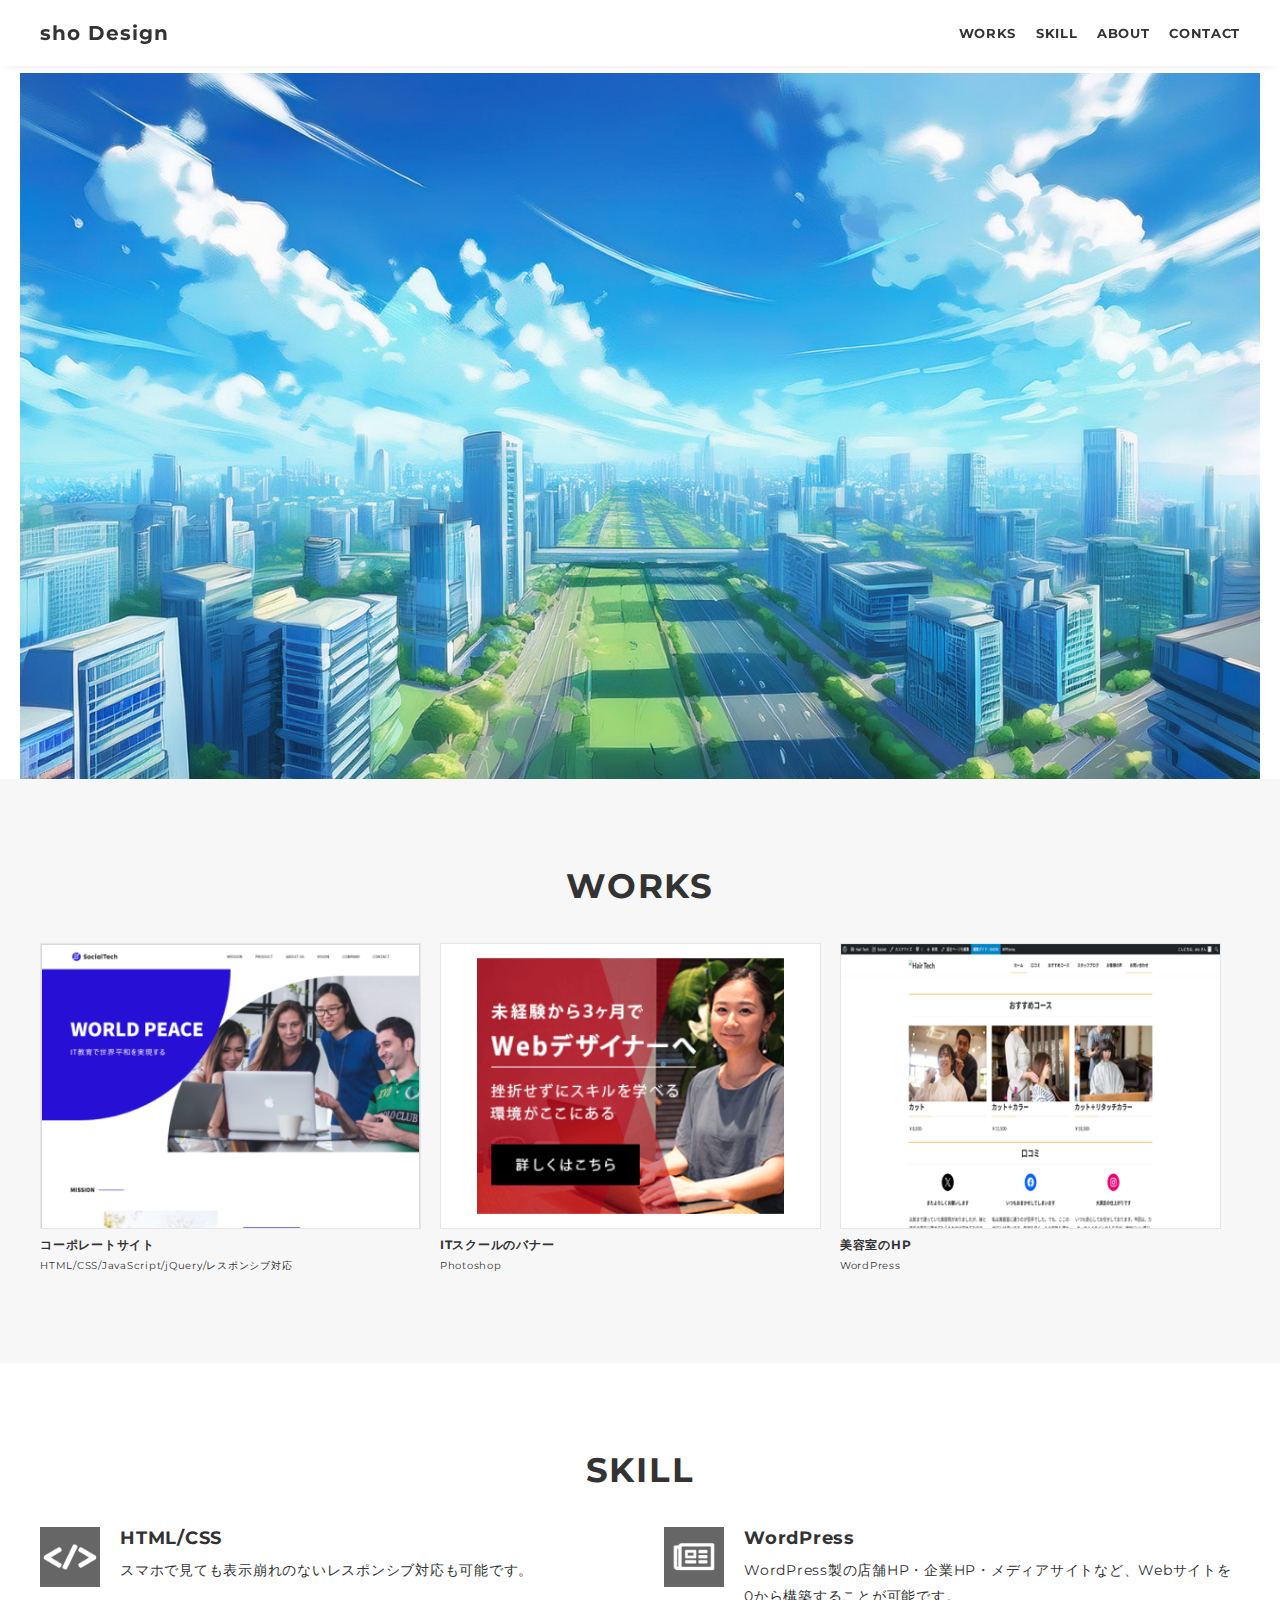
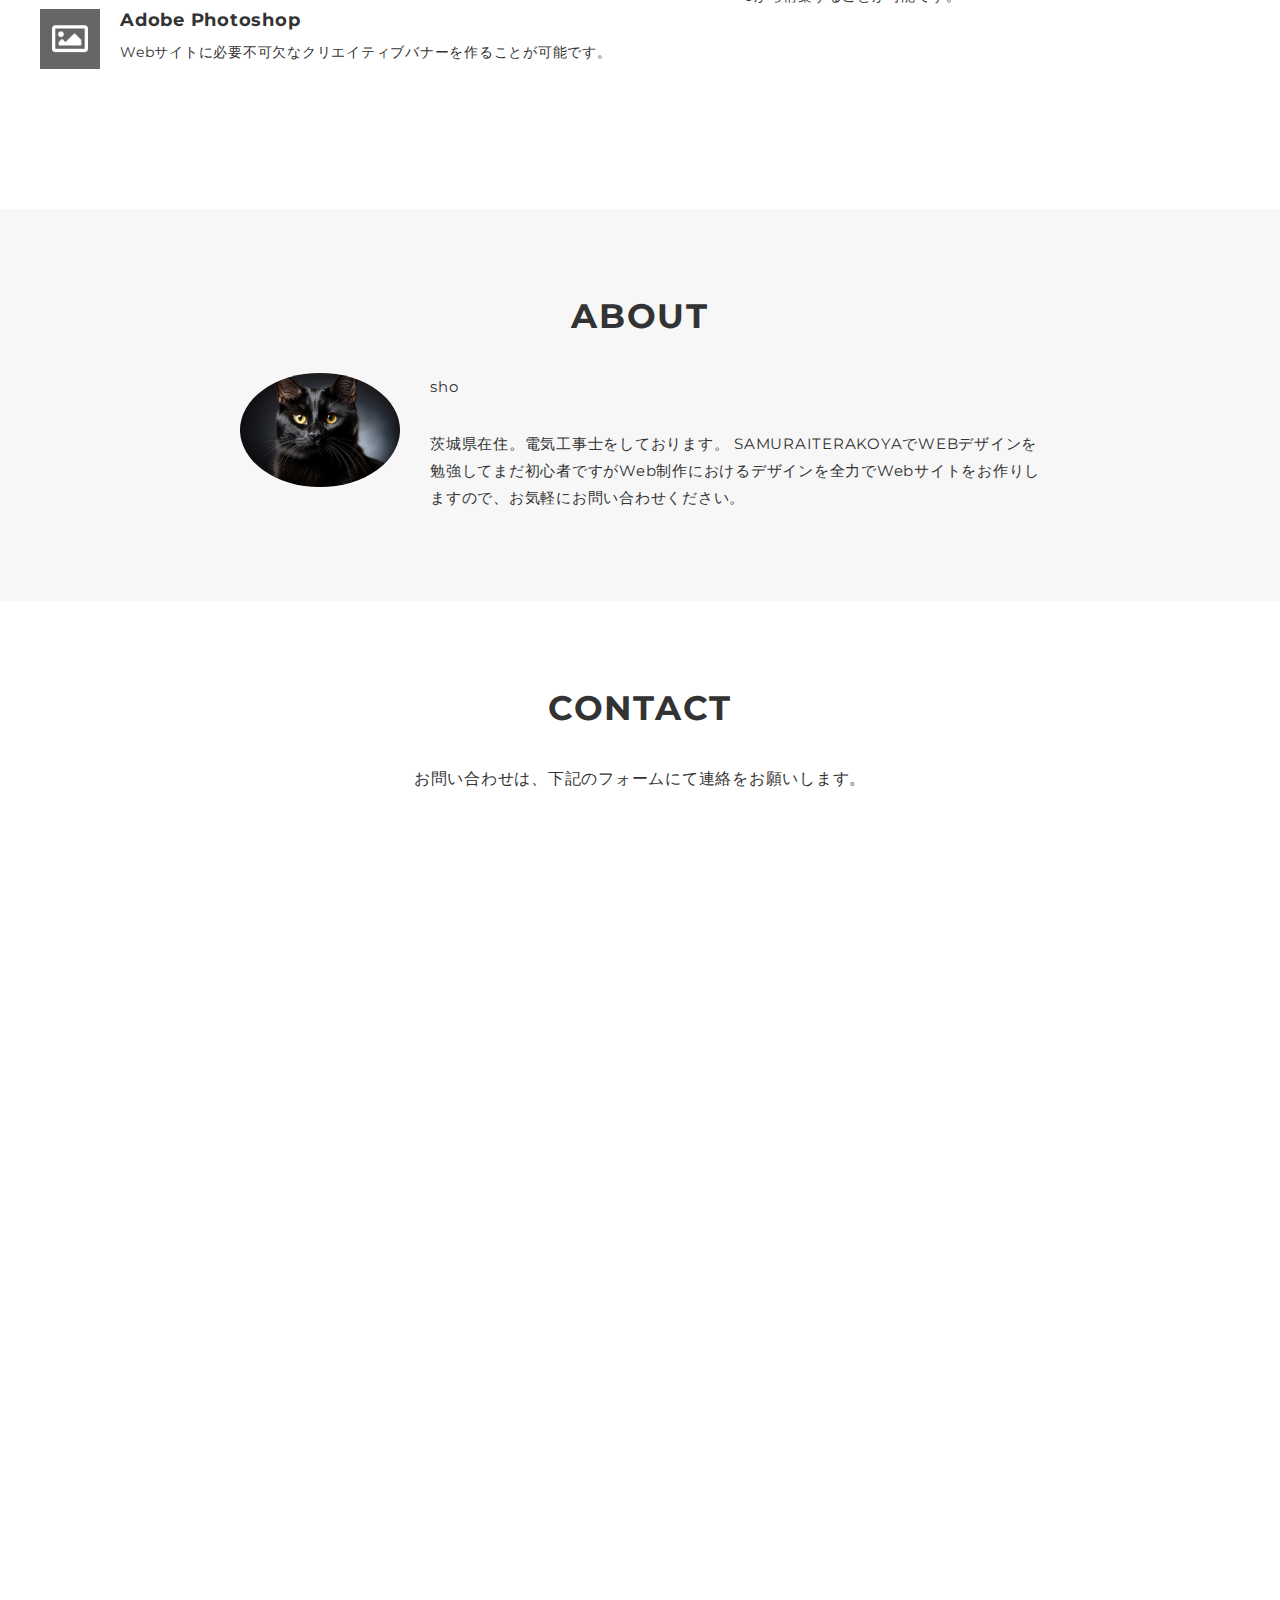
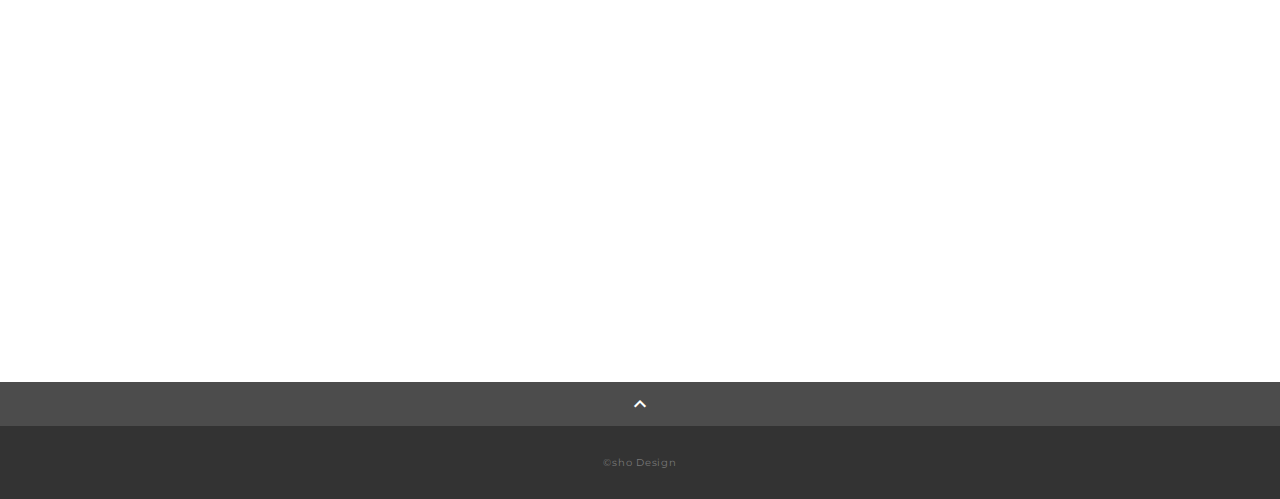
<file: index.html>
<!DOCTYPE html>
<html>
<head>
  <meta charset="utf-8">
  <meta name="viewport" content="width=device-width, initial-scale=1.0, maximum-scale=1.0, minimum-scale=1.0">
  <title>Sho Desgin</title>
  <link rel="preconnect" href="https://fonts.gstatic.com">
  <link href="https://fonts.googleapis.com/css2?family=Montserrat:wght@400;700&display=swap" rel="stylesheet">
  <link href="https://fonts.googleapis.com/css?family=Material+Icons+Outlined" rel="stylesheet">
  <link href="css/ress.css" media="all" rel="stylesheet" type="text/css" />
  <link href="css/style.css" media="all" rel="stylesheet" type="text/css" />
</head>

<body>
  <div class="wrapper">

    <!-- header -->
    <header class="header ">
      <div class="container">
        <h1 class="header-logo">
          <a href="#">sho Design</a>
        </h1>
        <nav class="gnav">
          <ul class="gnav-list">
            <li class="gnav-item"><a href="#works">WORKS</a></li>
            <li class="gnav-item"><a href="#skill">SKILL</a></li>
            <li class="gnav-item"><a href="#about">ABOUT</a></li>
            <li class="gnav-item"><a href="#contact">CONTACT</a></li>
          </ul>
        </nav>
      </div>
    </header>
    <!-- /header -->

    <main class="content">

      <!-- mv -->
      <div class="mv">
        <div class="mv-container">
          <img src="img/aozora.jpg" alt="メイン画像">
        </div>
      </div>
      <!-- /mv -->

      <!-- works -->
      <section class="works section" id="works">
        <div class="container">
          <h2 class="title">WORKS</h2>
          <div class="works-list">
            <a class="works-item" href="works-1.html">
              <div class="works-img"><img src="img/works/html1.png" alt="html1" /></div>
              <p class="works-name">コーポレートサイト</p>
              <p class="works-info">HTML/CSS/JavaScript/jQuery/レスポンシブ対応</p>
            </a>
           <a class="works-item" href="works-4.html">
              <div class="works-img"><img src="img/works/photoshop.png" alt="Photoshop" /></div>
              <p class="works-name">ITスクールのバナー</p>
              <p class="works-info">Photoshop</p>
            </a>
            <a class="works-item" href="works-3.html">
              <div class="works-img"><img src="img/works-detail/works-1-1.png" alt="WordPress" /></div>
              <p class="works-name">美容室のHP</p>
              <p class="works-info">WordPress</p>
            </a>
            
          
          </div>
        </div>
      </section>
      <!-- /works -->

      <!-- skill -->
      <section class="skill section" id="skill">
        <div class="container">
          <h2 class="title">SKILL</h2>
          <div class="skill-list">
            <div class="skill-item">
              <p class="skill-img"><img src="img/skills/html.png" alt="html"></p>
              <div class="skill-body">
                <h3 class="skill-name">HTML/CSS</h3>
                <p class="skill-text">
                  スマホで見ても表示崩れのないレスポンシブ対応も可能です。</p>
              </div>
            </div>
            <div class="skill-item">
              <p class="skill-img"><img src="img/skills/wordpress.png" alt="wordpress"></p>
              <div class="skill-body">
                <h3 class="skill-name">WordPress</h3>
                <p class="skill-text">
                  WordPress製の店舗HP・企業HP・メディアサイトなど、Webサイトを0から構築することが可能です。</p>
              </div>
            </div>
           
            </div>
            <div class="skill-item">
              <p class="skill-img"><img src="img/skills/photoshop.png" alt="photoshop"></p>
              <div class="skill-body">
                <h3 class="skill-name">Adobe Photoshop</h3>
                <p class="skill-text">
                  Webサイトに必要不可欠なクリエイティブバナーを作ることが可能です。</p>
              </div>
            </div>
           
            </div>
          </div>
        </div>
      </section>
      <!-- /skill -->

      <!-- about -->
      <section class="about section" id="about">
        <div class="container">
          <h2 class="title">ABOUT</h2>
          <div class="profile">
            <p class="profile-img">
              <img src="img/kuroneko.png" alt="about">
            </p>
            <div class="profile-body">
              <p>
               sho
              </p>
              <p>
                茨城県在住。電気工事士をしております。 SAMURAITERAKOYAでWEBデザインを勉強してまだ初心者ですがWeb制作におけるデザインを全力でWebサイトをお作りしますので、お気軽にお問い合わせください。
              </p>
              
            </div>
          </div>
        </div>
      </section>
      <!-- /about -->

      <!-- contact -->
      <section class="contact section" id="contact">
        <div class="container">
          <h2 class="title">CONTACT</h2>
          <p class="lead">
            お問い合わせは、<br class="sp-only">下記のフォームにて連絡をお願いします。
          </p>
          <div class="contact-list">
            
            <iframe src="https://docs.google.com/forms/d/e/1FAIpQLSfra5_HCPUX63U0dBcpD2qy9jjN6uhF4Gw0moLuHvkqFKl4Pw/viewform?embedded=true" width="100%" height="1065" frameborder="0" marginheight="0" marginwidth="0">読み込んでいます…</iframe>
          </div>
        </div>
      </section>
      <!-- /contact -->
      <div class="page-top" id="js-page-top">
        
        <span class="material-icons-outlined">expand_less</span>
      </div>
    </main>

    <!-- footer -->
    <footer class="footer">
      
      <div class="copyright">&copy;sho Design</div>
    </footer>
    <!-- /footer -->

  </div>
  <script src="https://ajax.googleapis.com/ajax/libs/jquery/3.6.0/jquery.min.js"></script>
  <script type='text/javascript' src="js/script.js"></script>
</body>
</html>
</file>
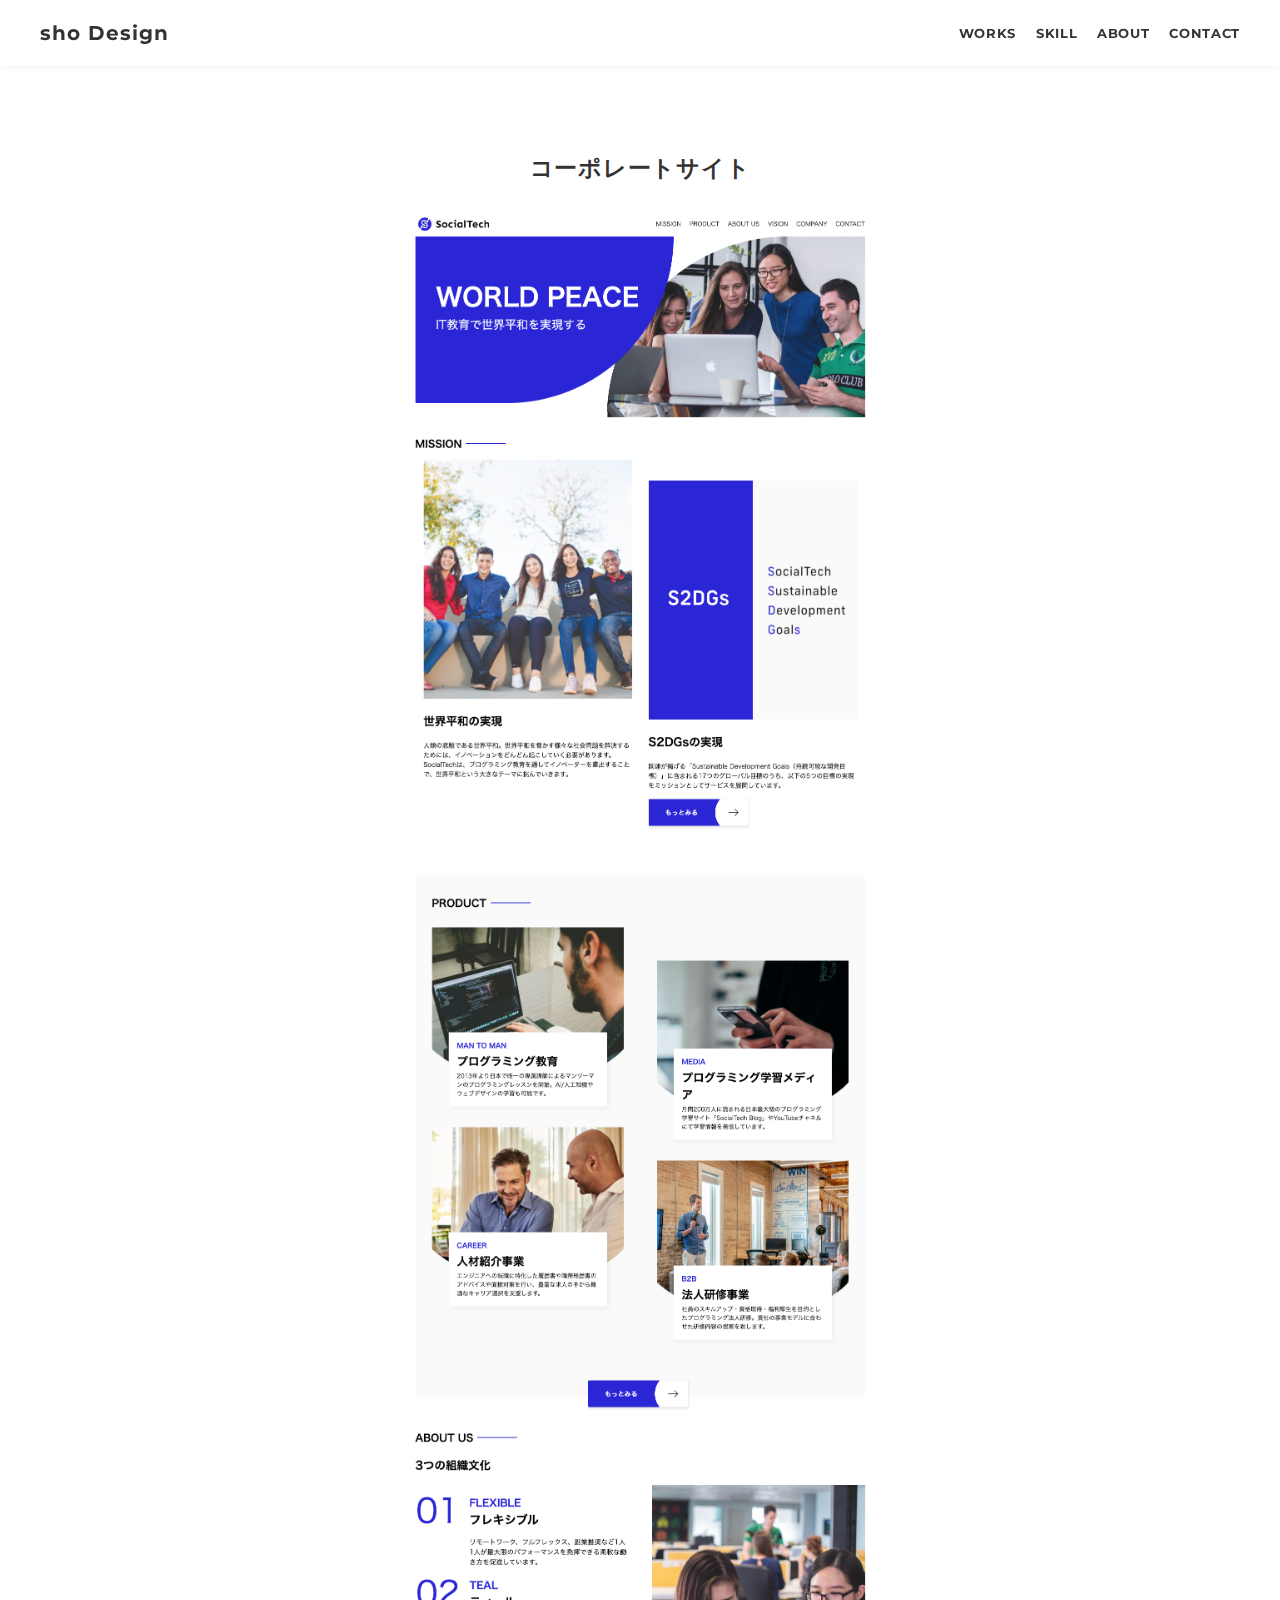
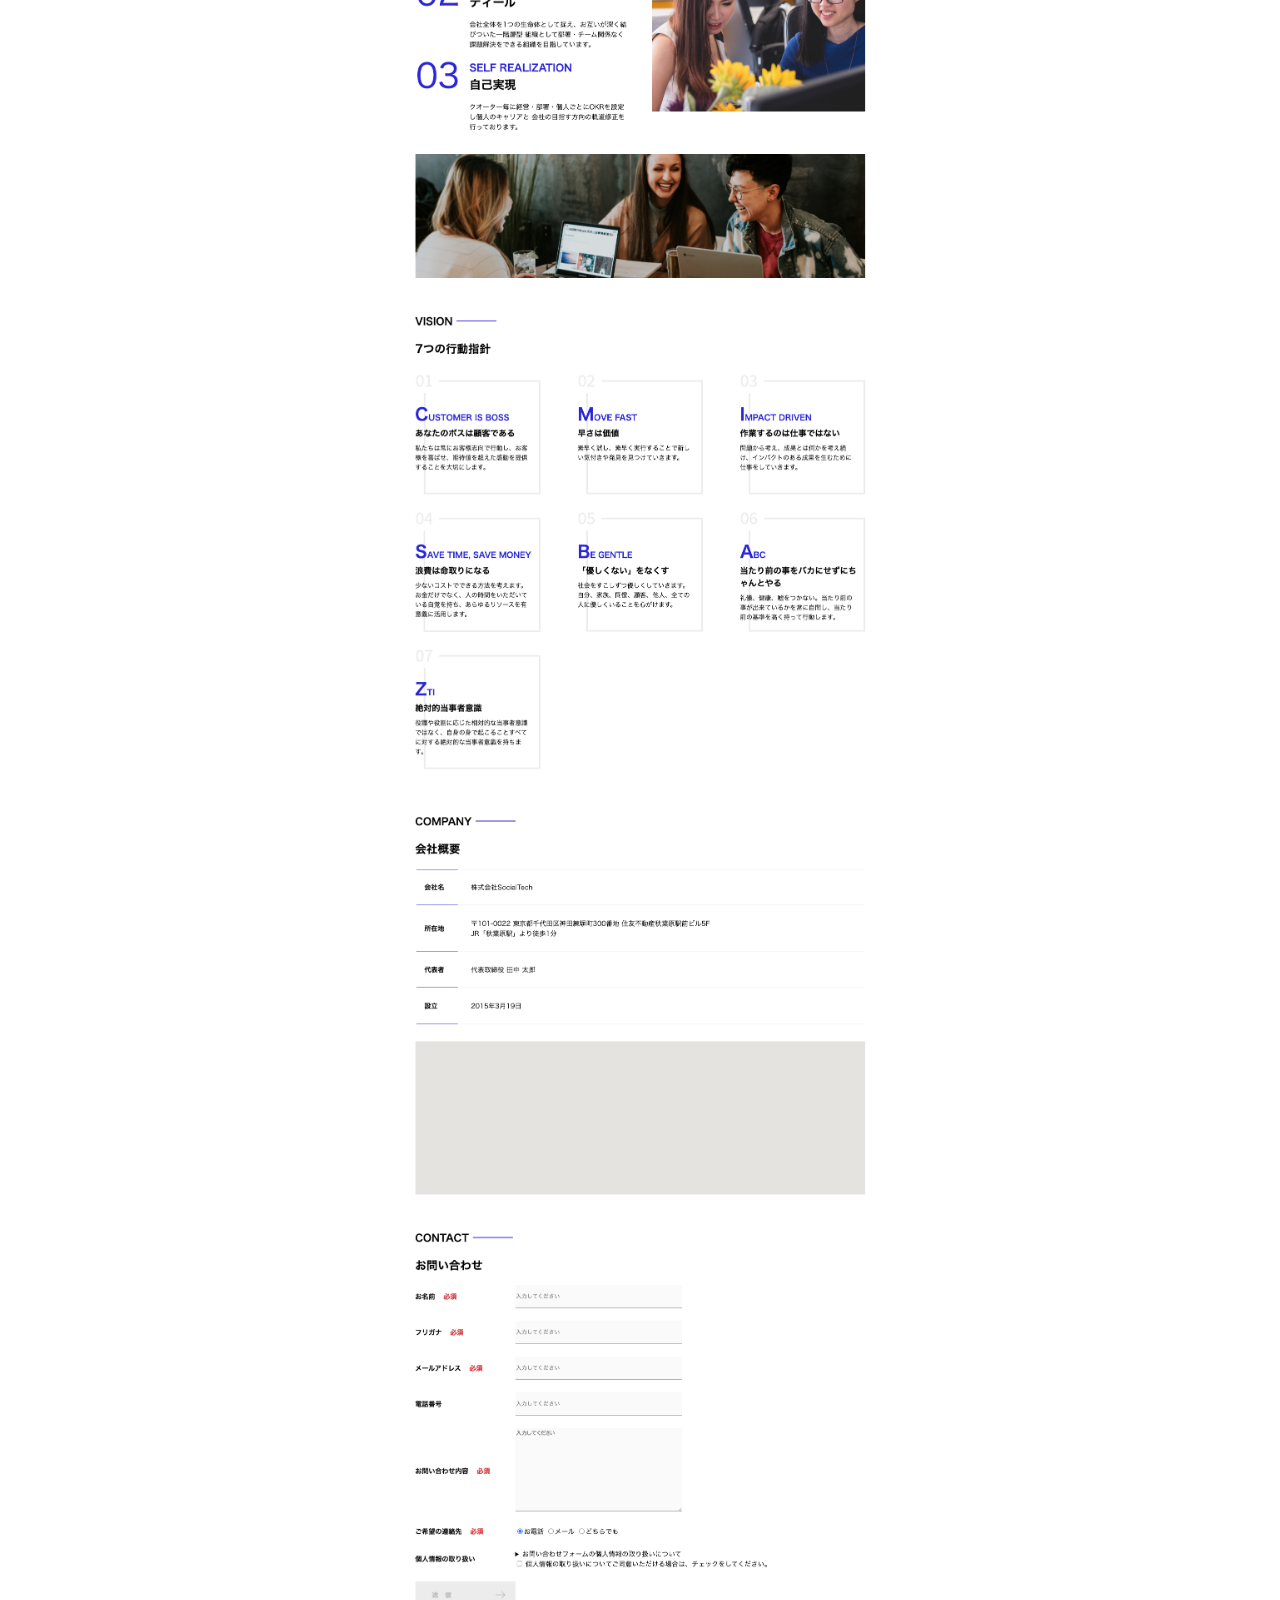
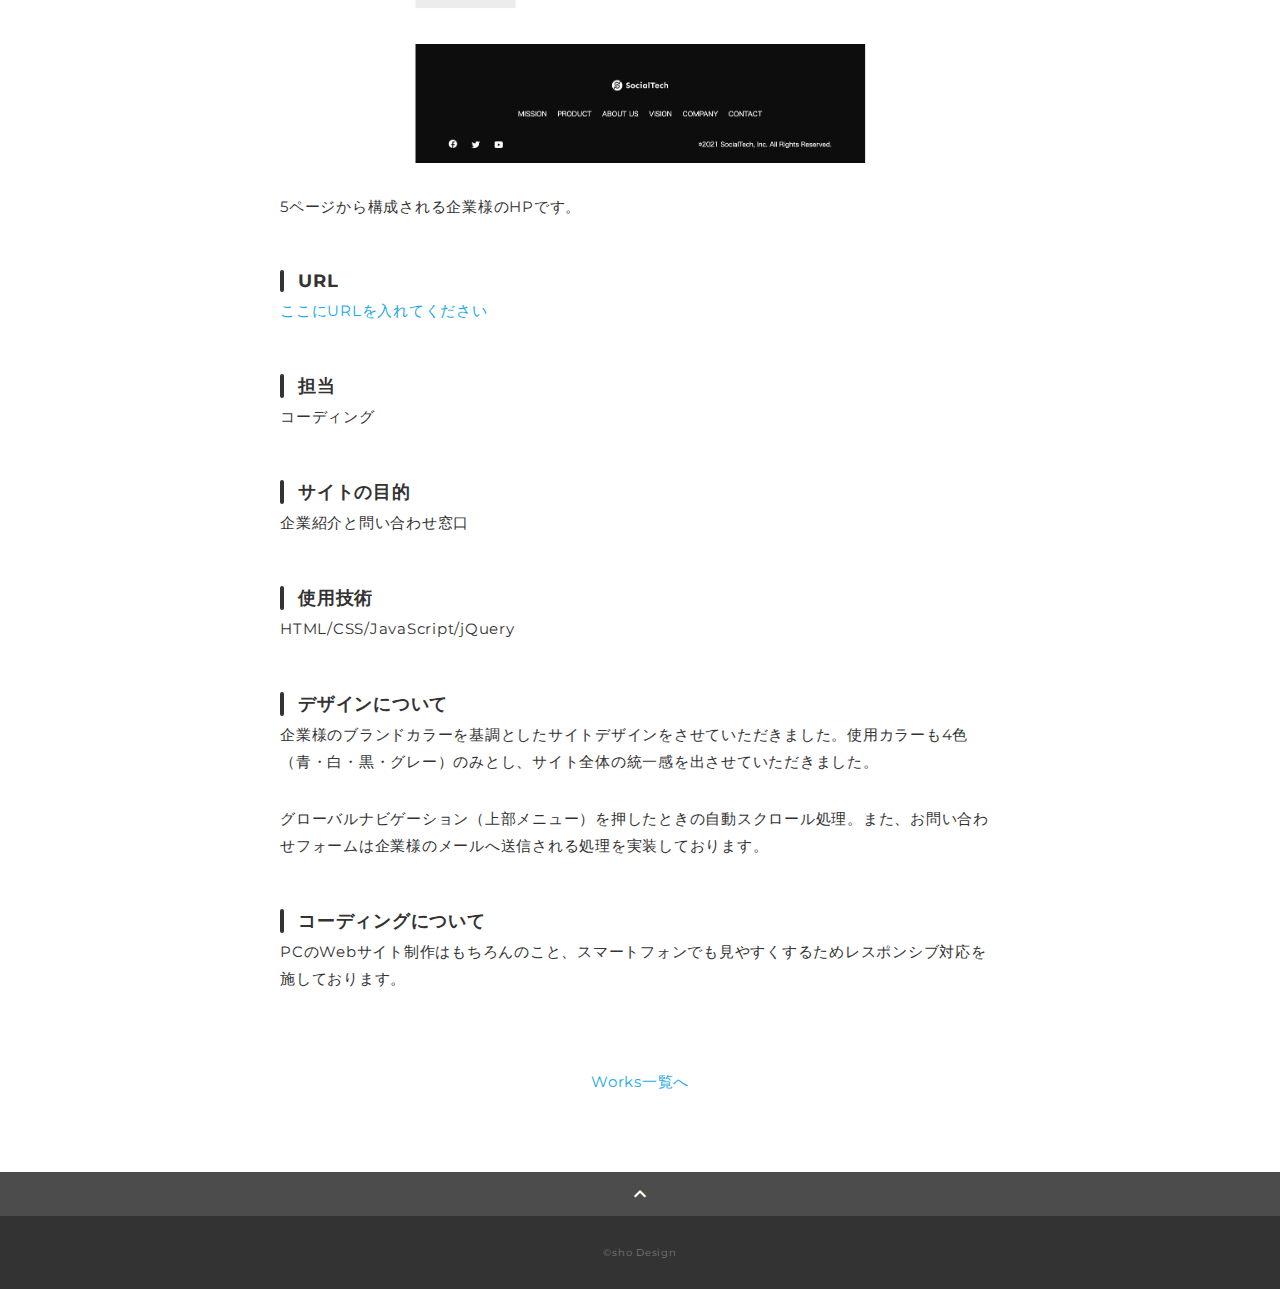
<file: works-1.html>
<!DOCTYPE html>
<html>
<head>
  <meta charset="utf-8">
  <meta name="viewport" content="width=device-width, initial-scale=1.0, maximum-scale=1.0, minimum-scale=1.0">
  <title>SAMURAI ポートフォリオ</title>
  <link rel="preconnect" href="https://fonts.gstatic.com">
  <link href="https://fonts.googleapis.com/css2?family=Montserrat:wght@400;700&display=swap" rel="stylesheet">
  <link href="https://fonts.googleapis.com/css?family=Material+Icons+Outlined" rel="stylesheet">
  <link href="css/ress.css" media="all" rel="stylesheet" type="text/css" />
  <link href="css/style.css" media="all" rel="stylesheet" type="text/css" />
</head>

<body>
  <div class="wrapper">

    <!-- header -->
    <header class="header ">
      <div class="container">
        <h1 class="header-logo">
          <a href="index.html">sho Design</a>
        </h1>
        <nav class="gnav">
          <ul class="gnav-list">
            <li class="gnav-item"><a href="index.html#works">WORKS</a></li>
            <li class="gnav-item"><a href="index.html#skill">SKILL</a></li>
            <li class="gnav-item"><a href="index.html#about">ABOUT</a></li>
            <li class="gnav-item"><a href="index.html#contact">CONTACT</a></li>
          </ul>
        </nav>
      </div>
    </header>
    <!-- /header -->

    <main class="content">

      <article class="article">
        <div class="article-container">
          <h2 class="article-title">コーポレートサイト</h2>
          <div class="article-body">
            <p>
              <img src="img/works-detail/SocialTech .png" alt="">
            </p>
            <p>
              5ページから構成される企業様のHPです。
            </p>
            <h3>URL</h3>
            <p><a href="" target="_blank" rel="noopener">ここにURLを入れてください</a></p>
            <h3>担当</h3>
            <p>コーディング</p>
            <h3>サイトの目的</h3>
            <p>企業紹介と問い合わせ窓口</p>
            <h3>使用技術</h3>
            <p>HTML/CSS/JavaScript/jQuery</p>
            <h3>デザインについて</h3>
            <p>
              企業様のブランドカラーを基調としたサイトデザインをさせていただきました。使用カラーも4色（青・白・黒・グレー）のみとし、サイト全体の統一感を出させていただきました。
            </p>
            <p>
              グローバルナビゲーション（上部メニュー）を押したときの自動スクロール処理。また、お問い合わせフォームは企業様のメールへ送信される処理を実装しております。
            </p>
            <h3>コーディングについて</h3>
            <p>
              PCのWebサイト制作はもちろんのこと、スマートフォンでも見やすくするためレスポンシブ対応を施しております。
            </p>
          </div>
          <div class="home-link">
            <a href="index.html#works">Works一覧へ</a>
          </div>
        </div>
      </article>

      <div class="page-top" id="js-page-top">
        <span class="material-icons-outlined">expand_less</span>
      </div>
    </main>

    <!-- footer -->
    <footer class="footer">
      <div class="copyright">&copy;sho Design</div>
    </footer>
    <!-- /footer -->

  </div>
  <script src="https://ajax.googleapis.com/ajax/libs/jquery/3.6.0/jquery.min.js"></script>
  <script type='text/javascript' src="js/script.js"></script>
</body>
</html>
</file>
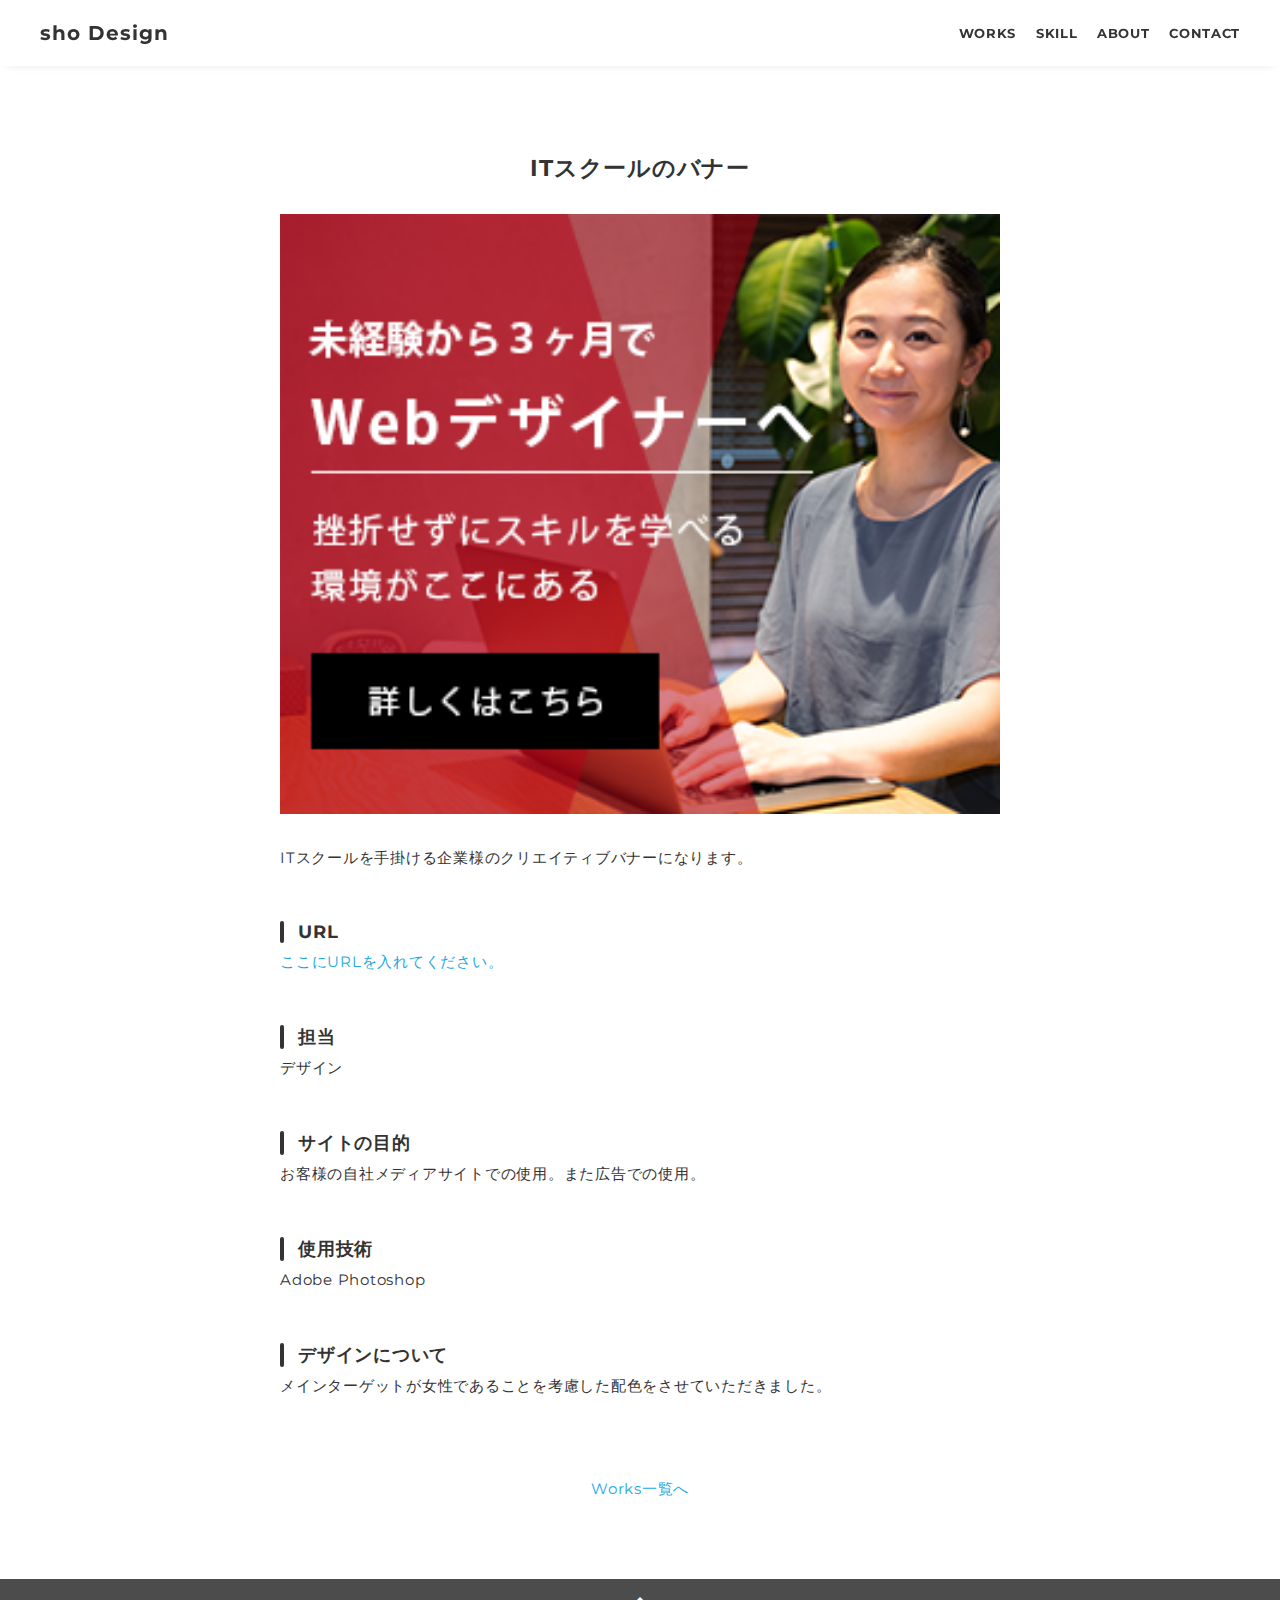
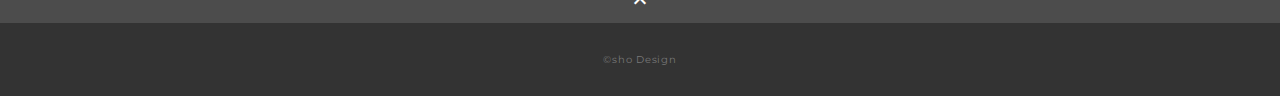
<file: works-4.html>
<!DOCTYPE html>
<html>
<head>
  <meta charset="utf-8">
  <meta name="viewport" content="width=device-width, initial-scale=1.0, maximum-scale=1.0, minimum-scale=1.0">
  <title>SAMURAI ポートフォリオ</title>
  <link rel="preconnect" href="https://fonts.gstatic.com">
  <link href="https://fonts.googleapis.com/css2?family=Montserrat:wght@400;700&display=swap" rel="stylesheet">
  <link href="https://fonts.googleapis.com/css?family=Material+Icons+Outlined" rel="stylesheet">
  <link href="css/ress.css" media="all" rel="stylesheet" type="text/css" />
  <link href="css/style.css" media="all" rel="stylesheet" type="text/css" />
</head>

<body>
  <div class="wrapper">

    <!-- header -->
    <header class="header ">
      <div class="container">
        <h1 class="header-logo">
          <a href="index.html">sho Design</a>
        </h1>
        <nav class="gnav">
          <ul class="gnav-list">
            <li class="gnav-item"><a href="index.html#works">WORKS</a></li>
            <li class="gnav-item"><a href="index.html#skill">SKILL</a></li>
            <li class="gnav-item"><a href="index.html#about">ABOUT</a></li>
            <li class="gnav-item"><a href="index.html#contact">CONTACT</a></li>
          </ul>
        </nav>
      </div>
    </header>
    <!-- /header -->

    <main class="content">

      <article class="article">
        <div class="article-container">
          <h2 class="article-title">ITスクールのバナー</h2>
          <div class="article-body">
            <p style="text-align: center;">
              <img src="img/works-detail/works-4.png" alt="">
            </p>
            <p>
              ITスクールを手掛ける企業様のクリエイティブバナーになります。
            </p>
            <h3>URL</h3>
            <p><a href="" target="_blank" rel="noopener">ここにURLを入れてください。</a></p>
            <h3>担当</h3>
            <p>デザイン</p>
            <h3>サイトの目的</h3>
            <p>お客様の自社メディアサイトでの使用。また広告での使用。</p>
            <h3>使用技術</h3>
            <p>Adobe Photoshop</p>
            <h3>デザインについて</h3>
            <p>
              メインターゲットが女性であることを考慮した配色をさせていただきました。
            </p>
          </div>
          <div class="home-link">
            <a href="index.html#works">Works一覧へ</a>
          </div>
        </div>
      </article>

      <div class="page-top" id="js-page-top">
        <span class="material-icons-outlined">expand_less</span>
      </div>
    </main>

    <!-- footer -->
    <footer class="footer">
      <div class="copyright">&copy;sho Design</div>
    </footer>
    <!-- /footer -->

  </div>
  <script src="https://ajax.googleapis.com/ajax/libs/jquery/3.6.0/jquery.min.js"></script>
  <script type='text/javascript' src="js/script.js"></script>
</body>
</html>
</file>
<file: css/ress.css>
/*!
 * ress.css • v3.0.1
 * MIT License
 * github.com/filipelinhares/ress
 */

/* # =================================================================
   # Global selectors
   # ================================================================= */

html {
  box-sizing: border-box;
  word-break: normal;
  -moz-tab-size: 4;
  tab-size: 4;

  -webkit-text-size-adjust: 100%; /* Prevent adjustments of font size after orientation changes in iOS */
}

*,
::before,
::after {
  box-sizing: inherit;
  background-repeat: no-repeat; /* Set `background-repeat: no-repeat` to all elements and pseudo elements */
}

::before,
::after {
  vertical-align: inherit;
  text-decoration: inherit; /* Inherit text-decoration and vertical align to ::before and ::after pseudo elements */
}

* {
  margin: 0;
  padding: 0; /* Reset `padding` and `margin` of all elements */
}

/* # =================================================================
   # General elements
   # ================================================================= */

hr {
  overflow: visible; /* Show the overflow in Edge and IE */
  height: 0; /* Add the correct box sizing in Firefox */
}

details,
main {
  display: block; /* Render the `main` element consistently in IE. */
}

summary {
  display: list-item; /* Add the correct display in all browsers */
}

small {
  font-size: 80%; /* Set font-size to 80% in `small` elements */
}

[hidden] {
  display: none; /* Add the correct display in IE */
}

abbr[title] {
  /* Add the correct text decoration in Chrome, Edge, IE, Opera, and Safari */
  text-decoration: underline;
  text-decoration: underline dotted;
  border-bottom: none; /* Remove the bottom border in Chrome 57 */
}

a {
  background-color: transparent; /* Remove the gray background on active links in IE 10 */
}

a:active,
a:hover {
  outline-width: 0; /* Remove the outline when hovering in all browsers */
}

code,
kbd,
pre,
samp {
  font-family: monospace, monospace; /* Specify the font family of code elements */
}

pre {
  font-size: 1em; /* Correct the odd `em` font sizing in all browsers */
}

b,
strong {
  font-weight: bolder; /* Add the correct font weight in Chrome, Edge, and Safari */
}

/* https://gist.github.com/unruthless/413930 */
sub,
sup {
  position: relative;
  font-size: 75%;
  line-height: 0;
  vertical-align: baseline;
}

sub {
  bottom: -.25em;
}

sup {
  top: -.5em;
}

/* # =================================================================
   # Forms
   # ================================================================= */

input {
  border-radius: 0;
}

/* Replace pointer cursor in disabled elements */
[disabled] {
  cursor: default;
}

[type="number"]::-webkit-container-spin-button,
[type="number"]::-webkit-outer-spin-button {
  height: auto; /* Correct the cursor style of increment and decrement buttons in Chrome */
}

[type="search"] {
  outline-offset: -2px; /* Correct the outline style in Safari */

  -webkit-appearance: textfield; /* Correct the odd appearance in Chrome and Safari */
}

[type="search"]::-webkit-search-decoration {
  -webkit-appearance: none; /* Remove the container padding in Chrome and Safari on macOS */
}

textarea {
  overflow: auto; /* Internet Explorer 11+ */
  resize: vertical; /* Specify textarea resizability */
}

button,
input,
optgroup,
select,
textarea {
  font: inherit; /* Specify font inheritance of form elements */
}

optgroup {
  font-weight: bold; /* Restore the font weight unset by the previous rule */
}

button {
  overflow: visible; /* Address `overflow` set to `hidden` in IE 8/9/10/11 */
}

button,
select {
  text-transform: none; /* Firefox 40+, Internet Explorer 11- */
}

/* Apply cursor pointer to button elements */
button,
[type="button"],
[type="reset"],
[type="submit"],
[role="button"] {
  cursor: pointer;
  color: inherit;
}

/* Remove container padding and border in Firefox 4+ */
button::-moz-focus-container,
[type="button"]::-moz-focus-container,
[type="reset"]::-moz-focus-container,
[type="submit"]::-moz-focus-container {
  padding: 0;
  border-style: none;
}

/* Replace focus style removed in the border reset above */
button:-moz-focusring,
[type="button"]::-moz-focus-container,
[type="reset"]::-moz-focus-container,
[type="submit"]::-moz-focus-container {
  outline: 1px dotted ButtonText;
}

button,
html [type="button"],
/* Prevent a WebKit bug where (2) destroys native `audio` and `video`controls in Android 4 */
[type="reset"],
[type="submit"] {
  -webkit-appearance: button; /* Correct the inability to style clickable types in iOS */
}

/* Remove the default button styling in all browsers */
button,
input,
select,
textarea {
  border-style: none;
  background-color: transparent;
}

/* Style select like a standard input */
select {
  -webkit-appearance: none; /* Chrome 41+ */
  -moz-appearance: none; /* Firefox 36+ */
}

select::-ms-expand {
  display: none; /* Internet Explorer 11+ */
}

select::-ms-value {
  color: currentColor; /* Internet Explorer 11+ */
}

legend {
  display: table; /* Correct the text wrapping in Edge and IE */
  max-width: 100%; /* Correct the text wrapping in Edge and IE */
  max-width: 100%; /* Correct the text wrapping in Edge 18- and IE */
  white-space: normal; /* Correct the text wrapping in Edge and IE */
  color: inherit; /* Correct the color inheritance from `fieldset` elements in IE */
  border: 0; /* Correct `color` not being inherited in IE 8/9/10/11 */
}

::-webkit-file-upload-button {
  font: inherit; /* Change font properties to `inherit` in Chrome and Safari */
  color: inherit;
  /* Correct the inability to style clickable types in iOS and Safari */

  -webkit-appearance: button;
}

/* # =================================================================
   # Specify media element style
   # ================================================================= */

img {
  border-style: none; /* Remove border when inside `a` element in IE 8/9/10 */
}

/* Add the correct vertical alignment in Chrome, Firefox, and Opera */
progress {
  vertical-align: baseline;
}

/* # =================================================================
   # Accessibility
   # ================================================================= */

/* Hide content from screens but not screenreaders */
@media screen {
  [hidden~="screen"] {
    display: inherit;
  }
  [hidden~="screen"]:not(:active):not(:focus):not(:target) {
    position: absolute !important;
    clip: rect(0 0 0 0) !important;
  }
}

/* Specify the progress cursor of updating elements */
[aria-busy="true"] {
  cursor: progress;
}

/* Specify the pointer cursor of trigger elements */
[aria-controls] {
  cursor: pointer;
}

/* Specify the unstyled cursor of disabled, not-editable, or otherwise inoperable elements */
[aria-disabled] {
  cursor: default;
}
</file>
<file: css/style.css>
body {
  font-family: "Montserrat","Helvetica Neue",Arial,"Hiragino Kaku Gothic ProN","Hiragino Sans",Meiryo,sans-serif;
  font-size: 15px;
  letter-spacing: .05em;
  color: #333;
}

a {
  transition: opacity .3s;
  text-decoration: none;
  color: #1ca9e3;
}

img {
  max-width: 100%;
  height: auto;
  vertical-align: bottom;
  border-style: none;
}



.pc-only {
  display: block;
}

.sp-only {
  display: none;
}

/*--------------------------------
 レイアウト
---------------------------------*/
.wrapper {
  padding-top: 73px;
}

.section {
  padding: 90px 0;
}

.section:nth-of-type(odd) {
  background-color: #f7f7f7;
}

.container {
  max-width: 1340px;
  margin: 0 auto;
  padding: 0 40px;
}

/*--------------------------------
 見出し
---------------------------------*/
.title {
  font-size: 34px;
  font-weight: bold;
  line-height: 1;
  margin-bottom: 40px;
  text-align: center;
  letter-spacing: .05em;
  color: #333;
}

.lead {
  font-size: 16px;
  line-height: 1.8;
  margin-bottom: 30px;
}

/*--------------------------------
ヘッダー
---------------------------------*/
.header {
  position: fixed;
  top: 0;
  z-index: 1;
  width: 100%;
  background-color: #fff;
  box-shadow: 0 5px 10px -6px rgba(0,0,0,.1);
}

.header .container {
  display: flex;
  align-items: center;
  justify-content: space-between;
  padding: 20px 40px;
}

.header-logo {
  font-size: 20px;
  font-weight: bold;
  line-height: 1.2;
  margin-right: 20px;
  letter-spacing: .05em;
}

.header-logo a {
  color: #333;
}

.gnav-list {
  display: flex;
  justify-content: space-between;
  list-style: none;
}

.gnav-item:not(:last-child) {
  margin-right: 20px;
}

.gnav-item a {
  position: relative;
  font-size: 13px;
  font-weight: bold;
  display: inline-block;
  padding: 5px 0;
  transition: .3s;
  letter-spacing: .05em;
  color: #333;
}
.gnav-item a:after {
  position: absolute;
  bottom: 0;
  left: 50%;
  width: 0;
  height: 3px;
  content: "";
  transition: .3s;
  -webkit-transform: translateX(-50%);
  transform: translateX(-50%);
  background-color: #333;
}

.gnav-item a:hover:after {
  width: 100%;
}

/*--------------------------------
 メインビジュアル
---------------------------------*/
.mv {
  display: flex;
  align-items: center;
  justify-content: center;
  height: auto;
  text-align: center;
}

.mv-container {
  position: relative;
  padding: 0 20px;
}

.mv-container img {
  width: 100%;
  height: auto;
}

/*--------------------------------
 Works
---------------------------------*/
.works-list {
  display: flex;
  flex-wrap: wrap;
  margin-bottom: -40px;
}

.works-item {
  width: 31.74603%;
  margin-right: 1.58730%;
  margin-bottom: 40px;
  color: #333;
}

.works-item:hover {
  opacity: .9;
}

.works-item:nth-of-type(3n) {
  margin-right: 0;
}

.works-img img {
  border: 1px solid #e6e6e6;
}

.works-name {
  font-size: 12px;
  font-weight: bold;
  margin-top: 8px;
}

.works-info {
  font-size: 10px;
  margin-top: 5px;
}

/*--------------------------------
 Skill
---------------------------------*/
.skill-list {
  display: flex;
  flex-wrap: wrap;
  justify-content: space-between;
  margin-bottom: -50px;
}

.skill-item {
  display: flex;
  align-items: flex-start;
  justify-content: space-between;
  width: 48%;
  margin-bottom: 50px;
}

.skill-img {
  width: 60px;
  height: auto;
  margin-right: 20px;
}

.skill-body {
  flex: 1;
}

.skill-name {
  margin-bottom: 10px;
}

.skill-text {
  font-size: 14px;
  line-height: 1.8;
}

/*--------------------------------
 About
---------------------------------*/
.profile {
  display: flex;
  flex-wrap: wrap;
  max-width: 800px;
  margin: 0 auto;
}
.profile-img {
  width: 20%;
  margin-right: 30px;
  border-radius: 50%;
}
.profile-img img {
  border-radius: 50%;
}
.profile-body {
  flex: 1;
}

.profile-body p {
  font-size: 15px;
  line-height: 1.8;
}

.profile-body p:not(:last-child) {
  margin-bottom: 30px;
}

/*--------------------------------
 Contact
---------------------------------*/
.contact {
  text-align: center;
}

.contact-item:not(:last-child) {
  margin-right: 10px;
}

.contact-text {
  margin-top: 10px;
}
/*--------------------------------
 ページトップ
---------------------------------*/
.page-top {
  font-weight: bold;
  padding: 10px;
  cursor: pointer;
  text-align: center;
  background-color: #4c4c4c;
}

.page-top .material-icons-outlined {
  vertical-align: bottom;
  color: #fff;
}

/*--------------------------------
 フッター
---------------------------------*/
.footer {
  padding: 30px;
  background-color: #333;
}

.copyright {
  font-size: 10px;
  text-align: center;
  color: #797979;
}

/*--------------------------------
 下層：Worksページ
---------------------------------*/
.article {
  padding: 80px 0;
}

.article-container {
  max-width: 1040px;
  margin: 0 auto;
  padding: 0 20px;
}

.article-title {
  margin-bottom: 30px;
  text-align: center;
}

.article-body {
  max-width: 720px;
  margin: 0 auto;
  margin-bottom: 80px;
}

.article-body h3 {
  position: relative;
  font-size: 18px;
  margin-bottom: 5px;
  padding-left: 1em;
}

.article-body img {
  width: 100%;
  height: auto;
}

.article-body h3:not(:first-child) {
  margin-top: 50px;
}

.article-body h3::before {
  position: absolute;
  top: 0;
  left: 0;
  width: 4px;
  height: 100%;
  content: "";
  border-radius: 3px;
  background-color: #333;
}

.article-body p {
  font-size: 15px;
  line-height: 1.8;
  margin-bottom: 30px;
}

.home-link {
  text-align: center;
}

/*media Queries 767
----------------------------------------------------*/
@media screen and (max-width: 767px) {
  body {
    font-size: 14px;
  }

  .pc-only {
    display: none;
  }

  .sp-only {
    display: block;
  }

  /* 見出し */
  .title {
    font-size: 26px;
    margin-bottom: 20px;
  }

  .lead {
    font-size: 14px;
    line-height: 1.7;
    margin-bottom: 20px;
  }

  /* レイアウト */
  .wrapper {
    padding-top: 57px;
  }

  .section {
    padding: 60px 0;
  }

  .container {
    padding: 0 20px;
  }

  /* ヘッダー */
  .header .container {
    padding: 15px;
  }

  .header-logo {
    font-size: 15px;
    margin-right: 15px;
  }

  .gnav-item:not(:last-child) {
    margin-right: 10px;
  }

  .gnav-item a {
    font-size: 10px;
  }

  .gnav-item a:after {
    display: none;
  }

  /*  メインビジュアル */
  .mv {
    height: 40vh;
  }

  .mv-container {
    padding: 0 20px;
  }

  .mv-title {
    font-size: 30px;
  }
  .mv-subtitle {
    font-size: 16px;
    margin-bottom: 20px;
  }

  .mv-text {
    top: 75%;
    font-size: 14px;
    line-height: 1.7;
  }

  /* Works */
  .works-name {
    font-size: 12px;
  }

  .works-info {
    margin-top: 3px;
  }

  .works-list {
    justify-content: space-between;
  }

  .works-item {
    flex: 0 0 48%;
    margin-right: 0;
    margin-bottom: 30px;
  }

  /* Skill */
  .skill-list {
    display: block;
    margin-bottom: 0;
  }

  .skill-item {
    width: 100%;
    margin-bottom: 35px;
  }

  .skill-item:last-child {
    margin-bottom: 0;
  }

  .skill-name {
    margin-bottom: 5px;
  }

  .skill-text {
    font-size: 13px;
    line-height: 1.7;
  }

  /* About */
  .profile {
    display: block;
  }
  .profile-img {
    width: 150px;
    margin: 0 auto;
    margin-bottom: 25px;
  }

  .profile-body p {
    font-size: 14px;
    line-height: 1.7;
  }

  .profile-body p:not(:last-child) {
    margin-bottom: 20px;
  }

  /* フッター */
  .footer {
    padding: 20px;
  }

  /* 下層ページ */
  .article {
    padding: 50px 0;
  }

  .article-body h3 {
    font-size: 16px;
    padding-left: .8em;
  }

  .article-body h3:not(:first-child) {
    margin-top: 30px;
  }

  .article-body p {
    font-size: 14px;
    line-height: 1.7;
    margin-bottom: 20px;
  }
}
</file>
